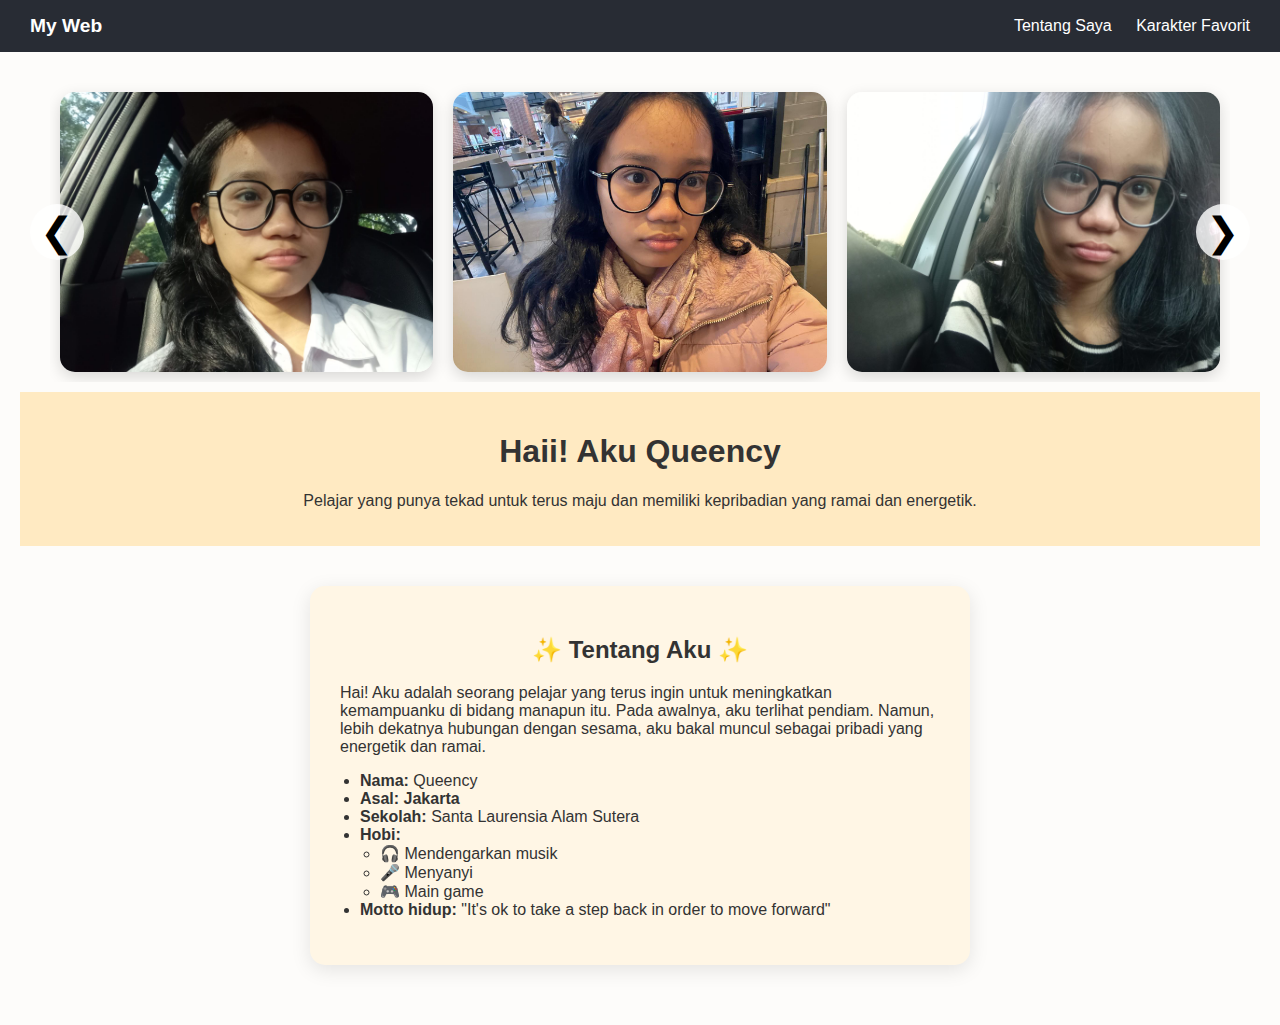
<file: index.html>
<!DOCTYPE html>
<html lang="id">
<head>
  <meta charset="UTF-8" />
  <meta name="viewport" content="width=device-width, initial-scale=1.0"/>
  <title>Profil Saya</title>
  <link rel="stylesheet" href="style.css"/>
</head>
<body>
  <nav>
    <div class="nav-logo">My Web</div>
    <div class="nav-links">
      <a href="index.html">Tentang Saya</a>
      <a href="karakter.html">Karakter Favorit</a>
    </div>
  </nav>

  <section class="carousel-section">
    <div class="carousel-container">
      <button class="nav-btn left" onclick="scrollLeft()">❮</button>
      <div class="carousel" id="carousel">
        <img src="WhatsApp Image 2025-05-21 at 21.01.36_2810a2d7.jpg" />
        <img src= "WhatsApp Image 2025-05-21 at 21.01.36_d302a8a3.jpg" />
        <img src="WhatsApp Image 2025-05-21 at 21.01.37_8ac183a1.jpg" />

      </div>
      <button class="nav-btn right" onclick="scrollRight()">❯</button>
    </div>
  <header>
    <h1>Haii! Aku Queency</h1>
    <p>Pelajar yang punya tekad untuk terus maju dan memiliki kepribadian yang ramai dan energetik.</p>
  </header>
<section class="bio-section">
  <div class="bio-text">
    <h2 class="cute-title">✨ Tentang Aku ✨</h2>
    <p>Hai! Aku adalah seorang pelajar yang terus ingin untuk meningkatkan kemampuanku di bidang manapun itu. Pada awalnya, aku terlihat pendiam. Namun, lebih dekatnya hubungan dengan sesama, aku bakal muncul sebagai pribadi yang energetik dan ramai.</p>

    <ul>
      <li><strong>Nama:</strong> Queency</li>
      <li><strong>Asal: Jakarta</strong> </li>
      <li><strong>Sekolah:</strong> Santa Laurensia Alam Sutera</li>
      <li><strong>Hobi:</strong></li>
      <ul>
        <li>🎧 Mendengarkan musik</li>
        <li>🎤 Menyanyi</li>
        <li>🎮 Main game</li>
      </ul>
      <li><strong>Motto hidup:</strong> "It's ok to take a step back in order to move forward"</li>
    </ul>
  </div>
</section>
</file>
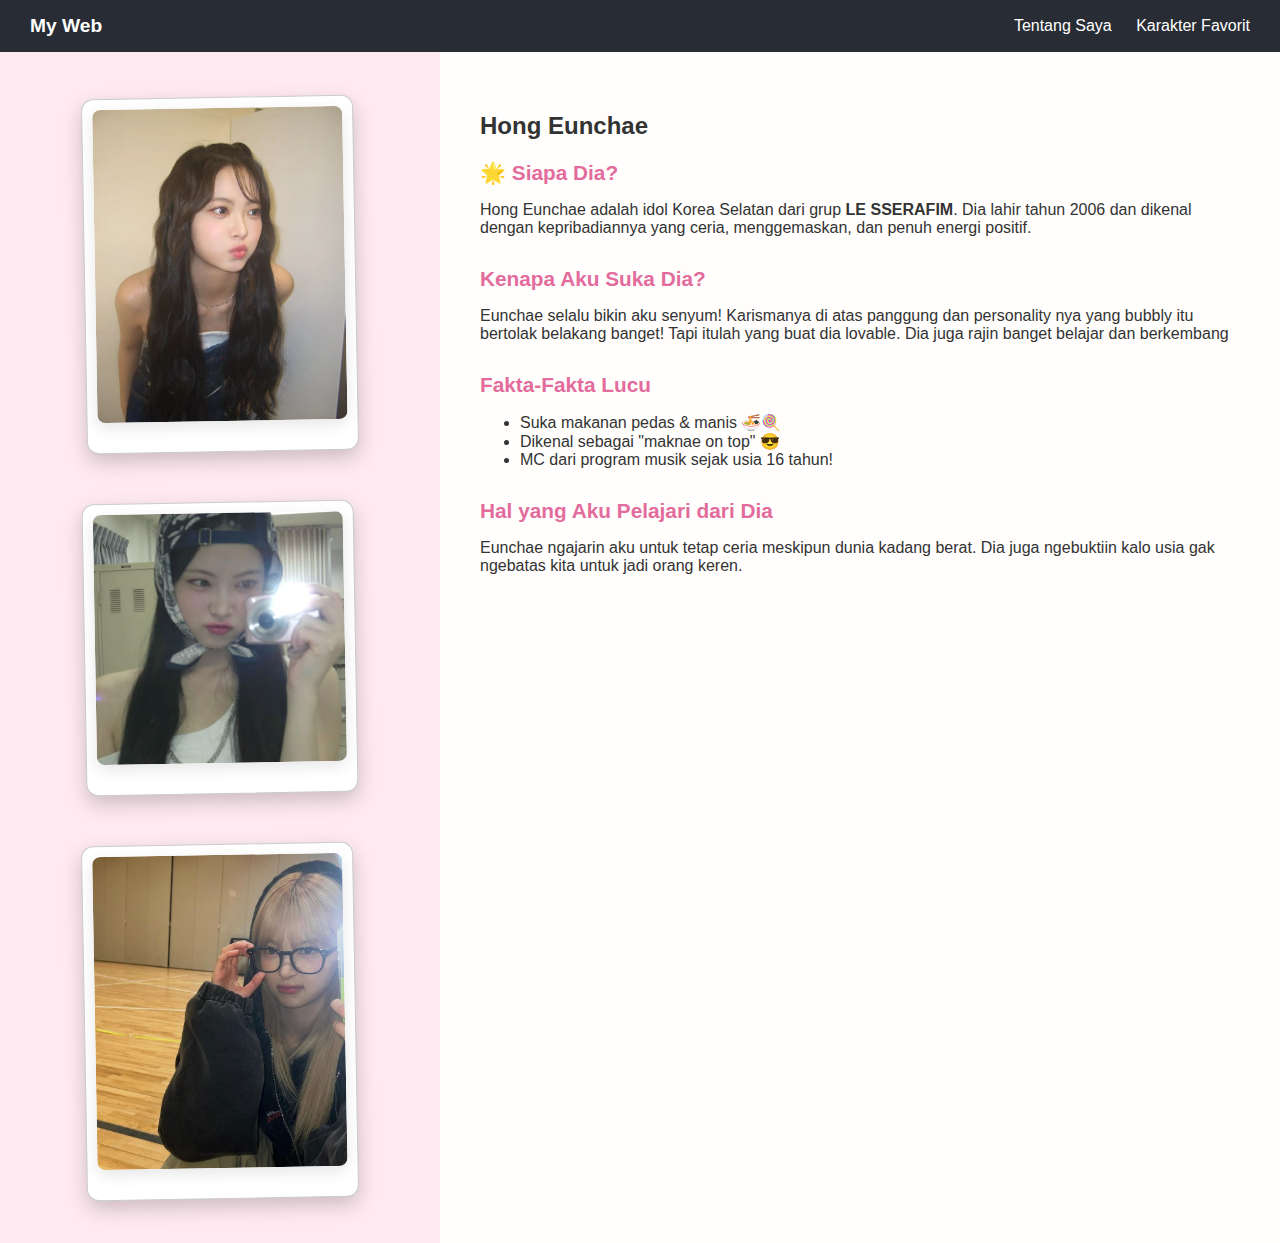
<file: karakter.html>
<!DOCTYPE html>
<html lang="id">
<head>
  <meta charset="UTF-8" />
  <meta name="viewport" content="width=device-width, initial-scale=1.0"/>
  <title>Karakter Favorit</title>
  <link rel="stylesheet" href="style.css"/>
</head>
<body>
  <nav>
    <div class="nav-logo">My Web</div>
    <div class="nav-links">
      <a href="index.html">Tentang Saya</a>
      <a href="karakter.html">Karakter Favorit</a>
    </div>
  </nav>

  <main class="character-page">
    <!-- LEFT SIDE: Images of Eunchae -->
    <div class="left-side">
  <div class="polaroid">
      <img src="cute eunchae pouting pic.jpg" alt="Eunchae 1" />
      </div>

      <div class="polaroid">
      <img src="eunchae.jpg" alt="Eunchae 2" />
      </div>

      <div class="polaroid">
      <img src="231224 - EUNCHAE Instagram Update.jpg" alt="Eunchae 3" />
    </div>
</div>
    <!-- RIGHT SIDE: Text about Eunchae -->
    <div class="right-side">
      <h2 class="cute-title">Hong Eunchae</h2>

      <section>
        <h3>🌟 Siapa Dia?</h3>
        <p>Hong Eunchae adalah idol Korea Selatan dari grup <strong>LE SSERAFIM</strong>. Dia lahir tahun 2006 dan dikenal dengan kepribadiannya yang ceria, menggemaskan, dan penuh energi positif.</p>
      </section>

      <section>
        <h3>Kenapa Aku Suka Dia?</h3>
        <p>Eunchae selalu bikin aku senyum! Karismanya di atas panggung dan personality nya yang bubbly itu bertolak belakang banget! Tapi itulah yang buat dia lovable. Dia juga rajin banget belajar dan berkembang</p>
      </section>

      <section>
        <h3>Fakta-Fakta Lucu</h3>
        <ul>
          <li>Suka makanan pedas & manis 🍜🍭</li>
          <li>Dikenal sebagai "maknae on top" 😎</li>
          <li>MC dari program musik sejak usia 16 tahun!</li>
        </ul>
      </section>

      <section>
        <h3>Hal yang Aku Pelajari dari Dia</h3>
        <p>Eunchae ngajarin aku untuk tetap ceria meskipun dunia kadang berat. Dia juga ngebuktiin kalo usia gak ngebatas kita untuk jadi orang keren.</p>
      </section>
    </div>
  </main>
</body>
</html>
</file>
<file: style.css>
body {
  font-family: 'Segoe UI', sans-serif;
  margin: 0;
  padding: 0;
  background: #fdfcfa;
  color: #333;
}

nav {
  background-color: #282c34;
  color: white;
  display: flex;
  justify-content: space-between;
  padding: 15px 30px;
  align-items: center;
}

.nav-logo {
  font-weight: bold;
  font-size: 1.2em;
}

.nav-links a {
  margin-left: 20px;
  text-decoration: none;
  color: white;
  transition: color 0.3s ease;
}

.nav-links a:hover {
  color: #ffcc70;
}

header {
  text-align: center;
  padding: 20px 20px;
  background: #ffeac2;
}

.carousel-section {
  padding: 20px;
  text-align: center;
}

.carousel-container {
  display: flex;
  align-items: center;
  justify-content: center;
  position: relative;
  overflow: hidden;
  max-width: 100%;
  padding: 10px 0;
}

.carousel {
  display: flex;
  gap: 20px;
  overflow-x: scroll;
  scroll-behavior: smooth;
  justify-content: center;
  padding: 10px;
}

.carousel img:hover{
  transform: scale(1.05) rotate(0deg);
}

.carousel img {
  height: 280px;
  width: auto;
  border-radius: 15px;
  box-shadow: 0 5px 15px rgba(0, 0, 0, 0.15);
}

.nav-btn {
  background-color: rgba(255, 255, 255, 0.8);
  border: none;
  font-size: 2.5em;
  cursor: pointer;
  position: absolute;
  z-index: 2;
  top: 50%;
  transform: translateY(-50%);
  padding: 5px 10px;
  border-radius: 50%;
}

.left {
  left: 10px;
}

.right {
  right: 10px;
}

.bio-section {
  display: flex;
  justify-content: center;
  padding: 20px;
}

.bio-text {
  max-width: 700px;
  background: white;
  padding: 25px;
  border-radius: 15px;
  box-shadow: 0 5px 20px rgba(0, 0, 0, 0.1);
}
.character-page {
  display: flex;
  flex-direction: row;
  min-height: 100vh;
}

.left-side {
  flex: 1;
  background-color: #ffeaf1;
  display: flex;
  flex-direction: column;
  justify-content: center;
  align-items: center;
  gap: 20px;
  padding: 30px;
}

.left-side img {
  width: 80%;
  max-width: 250px;
  border-radius: 15px;
  box-shadow: 0 5px 15px rgba(0,0,0,0.1);
}

.right-side {
  flex: 2;
  padding: 40px;
  background-color: #fffefc;
  overflow-y: auto;
}

.right-side section {
  margin-bottom: 30px;
}

.right-side h3 {
  color: #e36c9d;
  margin-bottom: 10px;
  font-size: 1.3em;
}
.polaroid {
  background: white;
  border: 1px solid #ccc;
  padding: 10px 10px 25px 10px;
  margin: 15px;
  width: 80%;
  max-width: 250px;
  text-align: center;
  box-shadow: 0 8px 20px rgba(0, 0, 0, 0.2);
  transform: rotate(-1deg);
  transition: transform 0.3s ease;
  border-radius: 12px;
  font-family: 'Courier New', monospace;
}

.polaroid:hover {
  transform: scale(1.05) rotate(0deg);
}

.polaroid img {
  width: 100%;
  border-radius: 8px;
}

.polaroid p {
  margin-top: 10px;
  font-size: 0.9em;
  color: #555;
}
.bio-section {
  display: flex;
  justify-content: center;
  padding: 40px 20px;
}

.bio-text {
  max-width: 600px;
  text-align: left;
  background: #fff6e5;
  padding: 30px;
  border-radius: 15px;
  box-shadow: 0 5px 20px rgba(0, 0, 0, 0.1);
}

.bio-text h2 {
  text-align: center; /* Keep the title centered */
}

.bio-text ul {
  padding-left: 20px;
}
</file>
